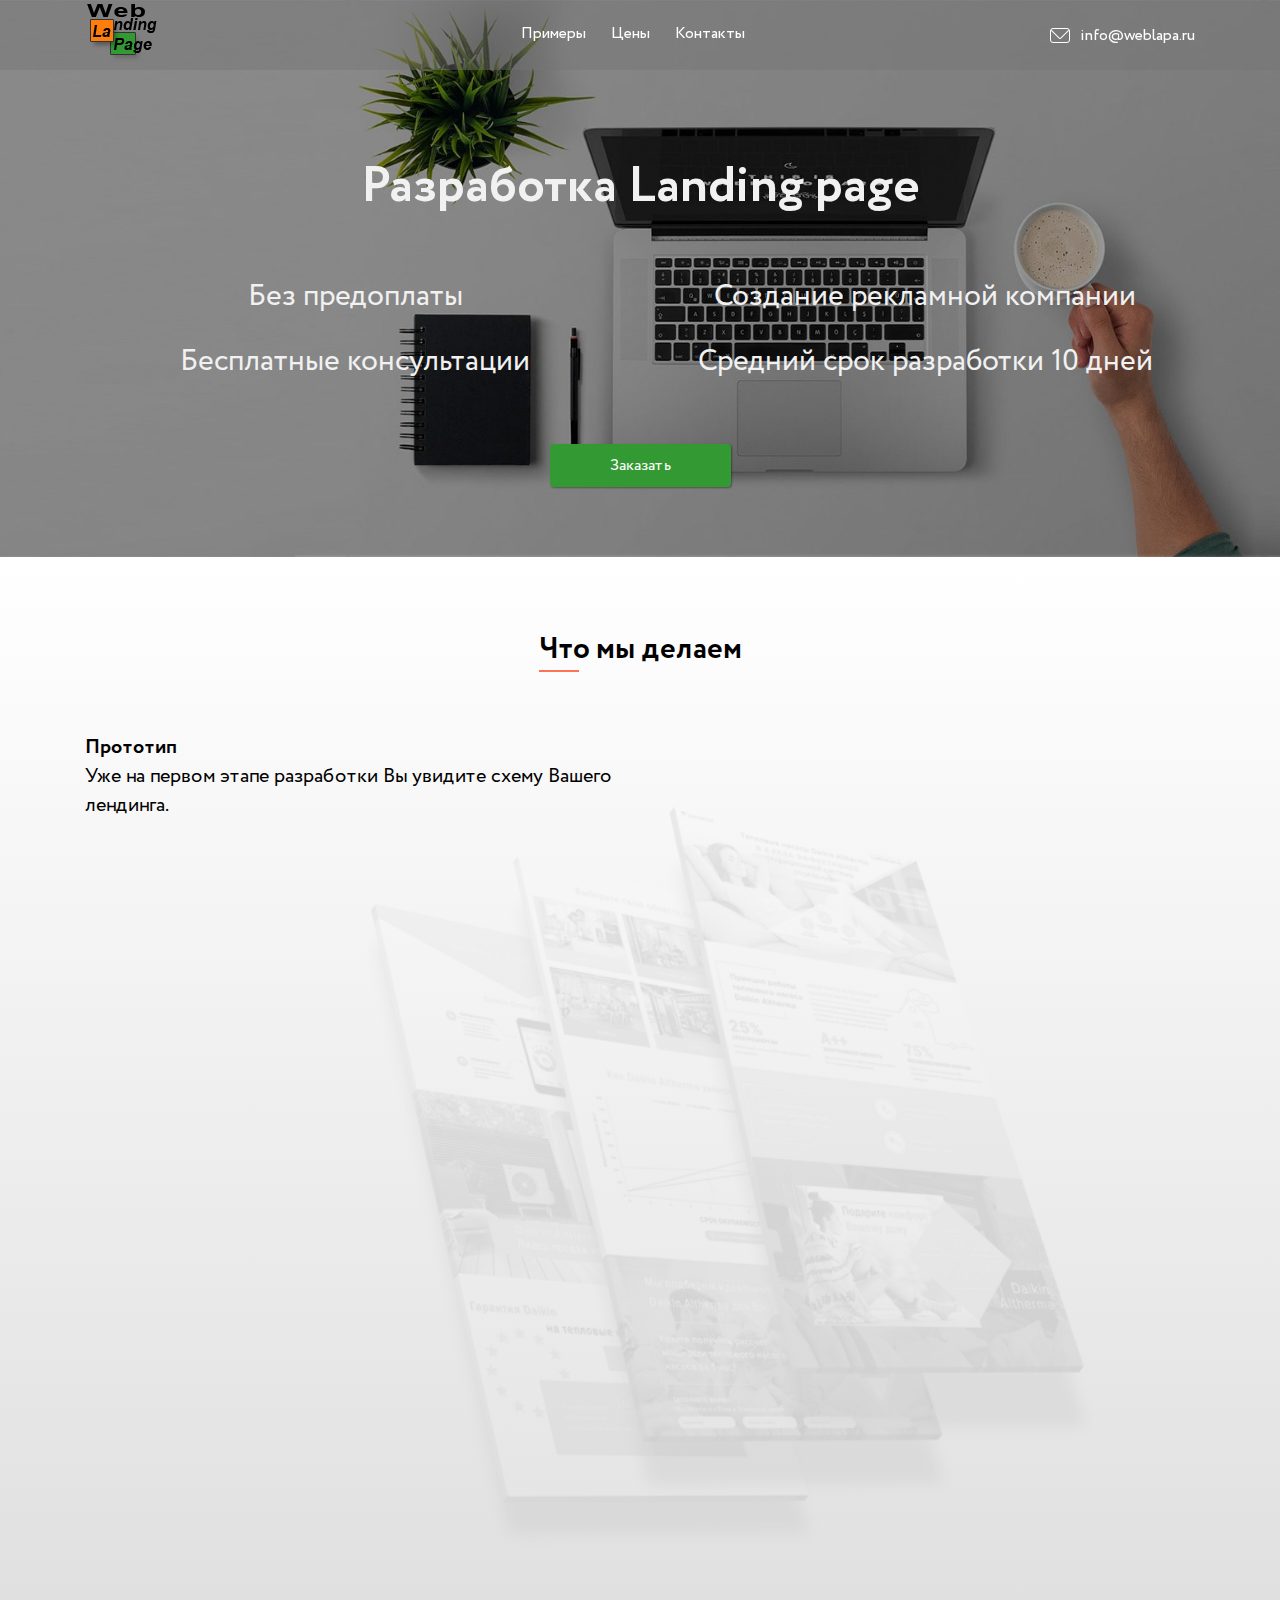
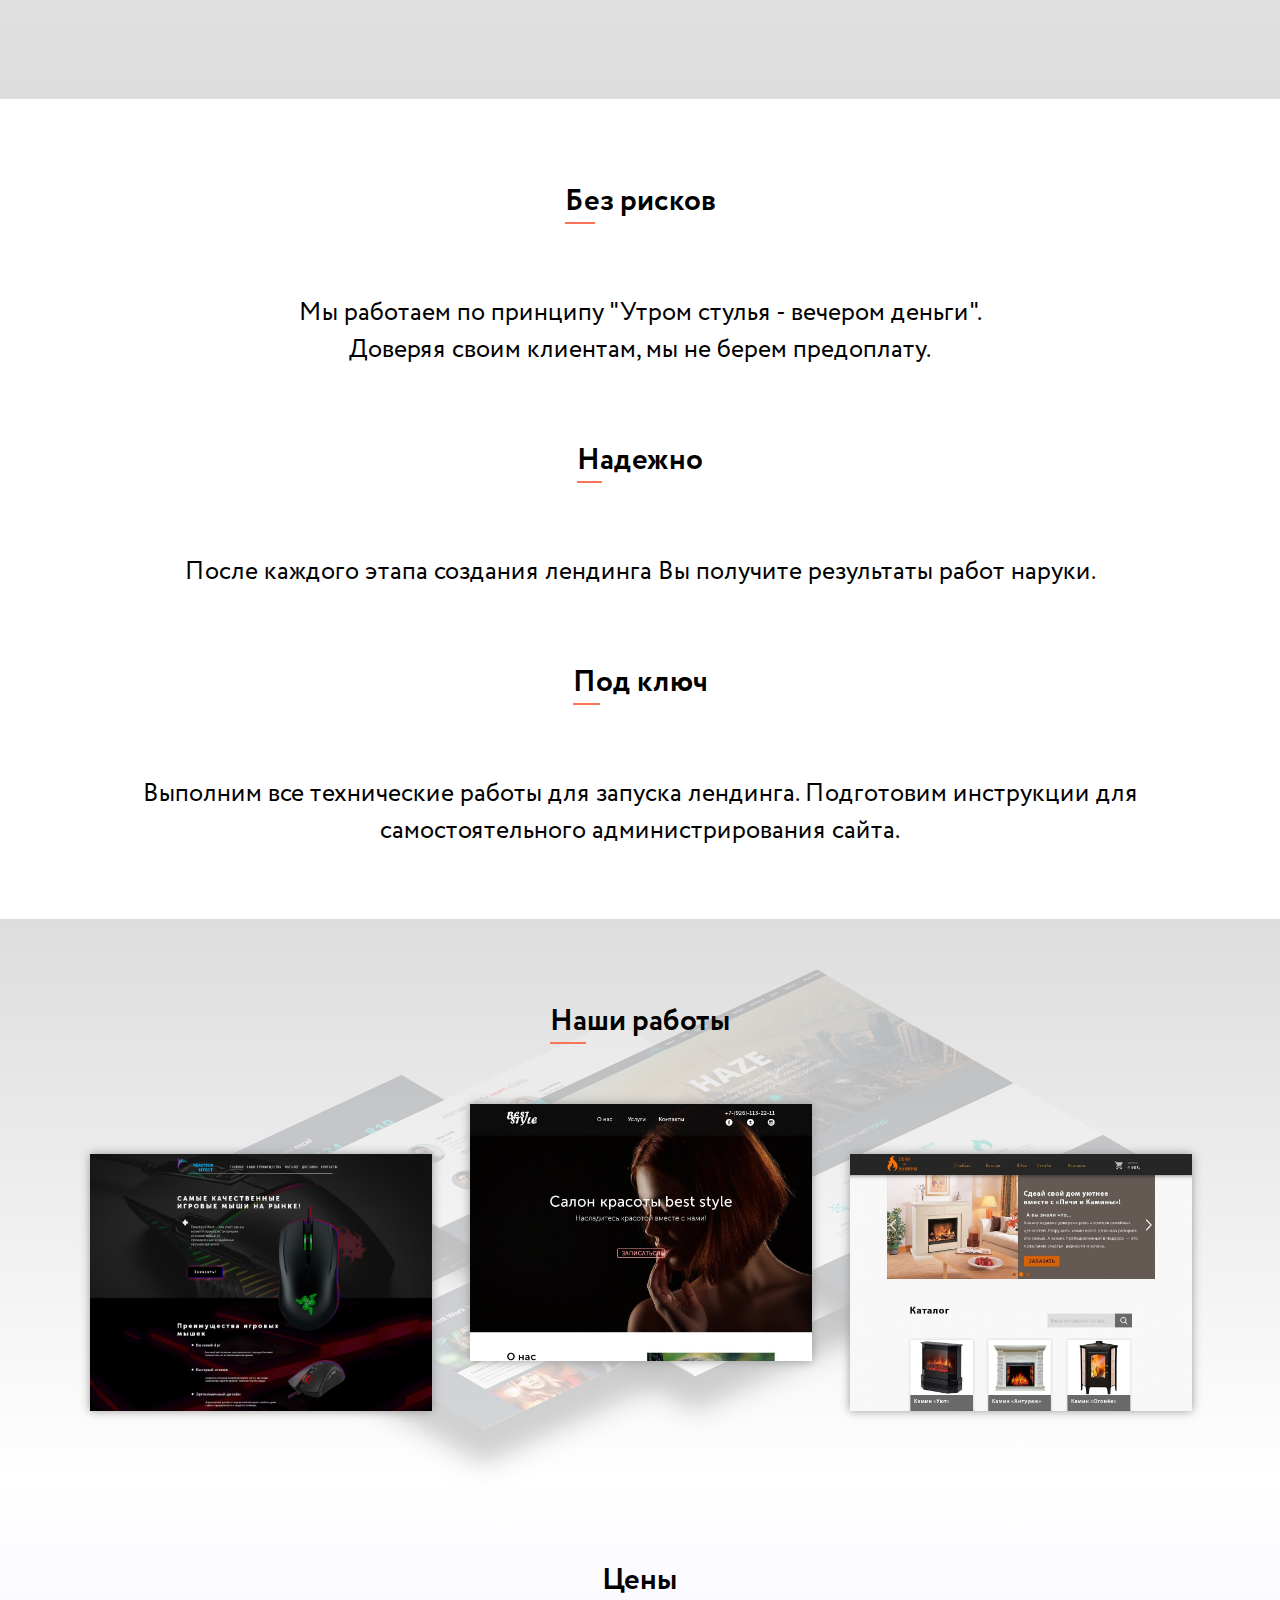
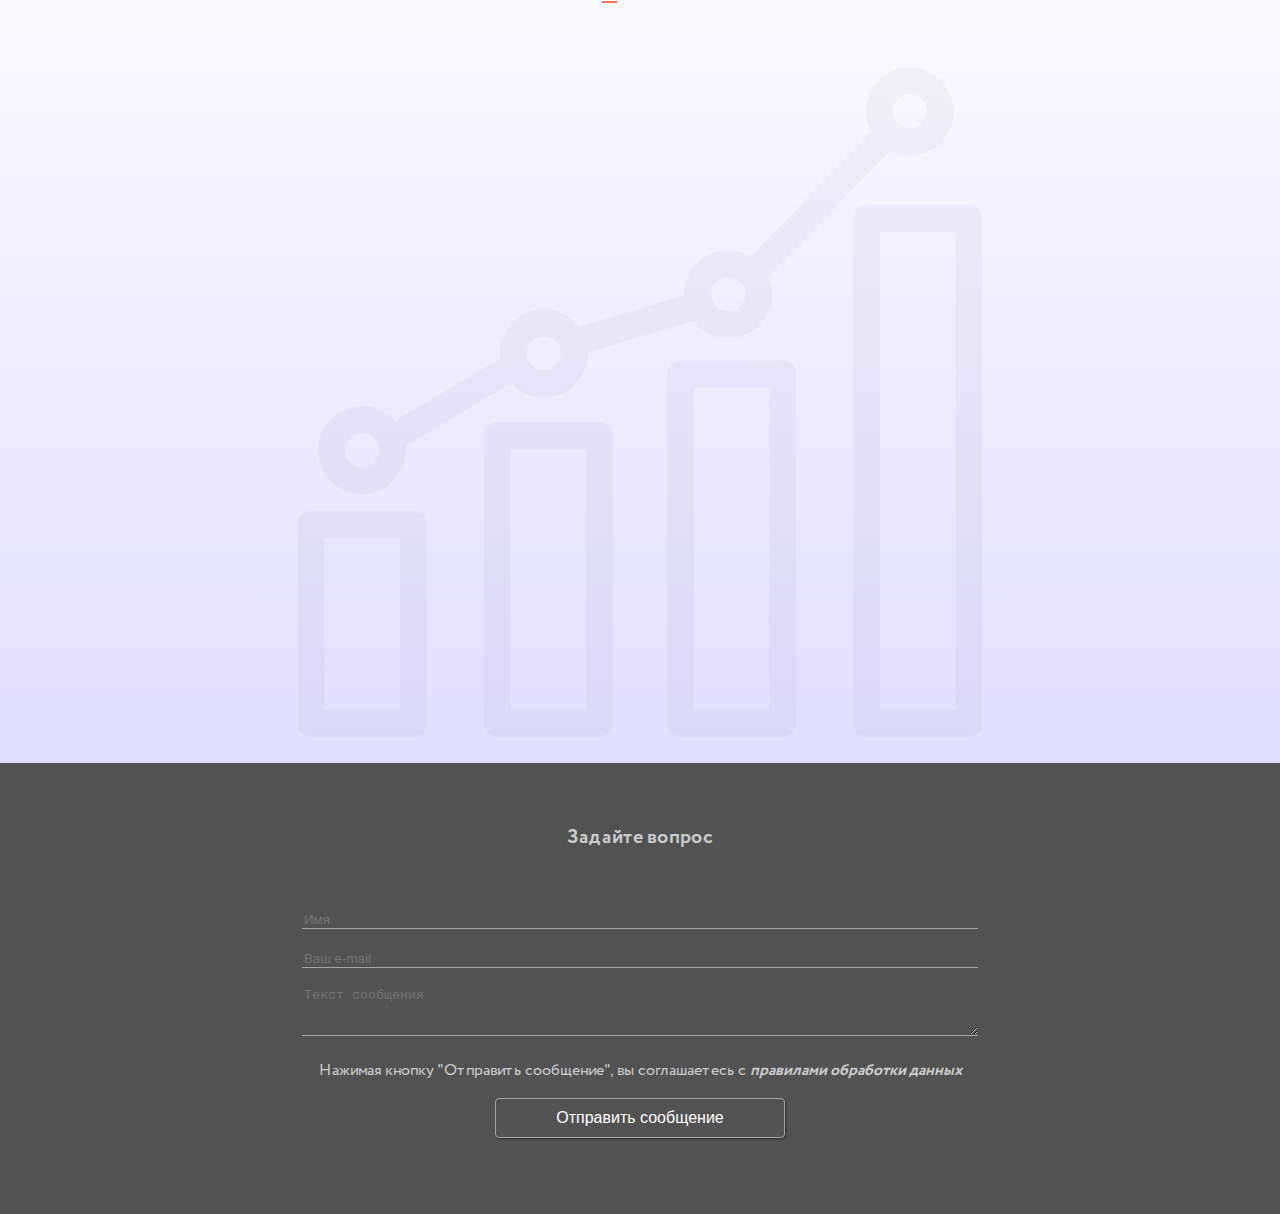
<file: index.html>
<!DOCTYPE html>
<html lang="en">
<head>
  <meta charset="UTF-8">
  <meta name="viewport" content="width=device-width, initial-scale=1.0">
	<!-- <meta http-equiv="X-UA-Compatible" content="ie=edge"> -->
	<script src="vendor/wow.min.js"></script>
	<script>
			new WOW().init();
	</script>
  <link rel="stylesheet" type="text/css" href="css/reboot.css">
	<link rel="stylesheet" type="text/css" href="vendor/bootstrap-grid.min.css">
  <link rel="stylesheet" type="text/css" href="vendor/magnific-popup/magnific-popup.css">
	<link rel="stylesheet" type="text/css" href="css/fonts.css">
	<link rel="stylesheet" type="text/css" href="css/style.css">
	<link rel="stylesheet" type="text/css" href="css/media.css">
	<link rel="stylesheet" type="text/css" href="vendor/animate.min.css">
	<link rel="shortcut icon" href="img/favicon.ico" type="image/x-icon">
	<title>Разработка Landing page</title>
	<meta name="description" content="Создадим лендинг для вашего бизнеса. От 9 990 р. Без предоплаты!!! Бесплатный прототип. Настройка рекламной компании."/>
<!-- Yandex.Metrika counter -->
<script type="text/javascript" >
    (function (d, w, c) {
        (w[c] = w[c] || []).push(function() {
            try {
                w.yaCounter51232111 = new Ya.Metrika2({
                    id:51232111,
                    clickmap:true,
                    trackLinks:true,
                    accurateTrackBounce:true,
                    webvisor:true
                });
            } catch(e) { }
        });

        var n = d.getElementsByTagName("script")[0],
            s = d.createElement("script"),
            f = function () { n.parentNode.insertBefore(s, n); };
        s.type = "text/javascript";
        s.async = true;
        s.src = "https://mc.yandex.ru/metrika/tag.js";

        if (w.opera == "[object Opera]") {
            d.addEventListener("DOMContentLoaded", f, false);
        } else { f(); }
    })(document, window, "yandex_metrika_callbacks2");
</script>
<noscript><div><img src="https://mc.yandex.ru/watch/51232111" style="position:absolute; left:-9999px;" alt="" /></div></noscript>
<!-- /Yandex.Metrika counter -->
</head>

<body>
	<section class="menu-section">
		<div class="container">
        <div class="row header">
					<div class="col-12 col-md-3 logo">
						<div><a href="#"><img src="img/logo2.png" alt="Разработка лендингов" style="padding: 0;max-width: 100%;"></a></div>
					</div>
					<div class="col-12 col-md-6">
						<div class="menu">
							<a href="#portfolio">Примеры</a>
              <a href="#prices">Цены</a>
              <a href="#contacts">Контакты</a>
						</div>
					</div>
					<div class="col-12 col-md-3 contacts">
						<div class="icon">
							<div class="icon-r"></div>
						</div>
						info@weblapa.ru
					</div>
        </div>
		</div>
	</section>
	<section class="header-section" style="background: url(img/bg-header.jpg);background-size: cover;">
		<div class="container">
        <div class="row flex-center">
		  <h1>Разработка Landing page</h1>
        </div>
          <div class="row priveleges">
            <div id="notpay" class="col-md-6 text-center">Без предоплаты<br>
							<div class="div-line"> </div>
						</div>
						<div id="direct" class="col-md-6 text-center">Создание рекламной компании<br>
							<div class="div-line"> </div>
						</div>
          </div>
          <div class="row priveleges">
            <div class="col-md-6 text-center">Бесплатные консультации<br>
							<div class="div-line"></div>
						</div>
            <div id="fastwork" class="col-md-6 text-center">Средний срок разработки 10 дней<br>
							<div class="div-line"></div>
						</div>
          </div>
        <div class="row flex-center" style="margin: 4rem 0 3rem;">
          <a href="#getSite" class="popup btn">Заказать</a>
        </div>
    </div>
  </section>

  <section class="wedo">
			<!-- style="background: url(img/wedo-fone.png);background-size: cover;" -->
    <div class="wedo-fone" style="background: url(img/wedo-fone.png); background-size: cover; background-repeat: no-repeat;"></div>
    <div class="container">
      <div class="row">
				<div class="text-header">
					<h2 class="run_line">Что мы делаем</h2>
				</div>
			</div>
			<div class="row">
				<div class="col-md-6 text-space-around">
					<p class="wow fadeInUp" data-wow-offset=50><strong>Прототип</strong><br>Уже на первом этапе разработки Вы увидите схему Вашего лендинга.</p>
					<p class="wow fadeInUp" data-wow-offset=50><strong>Уникальный дизайн</strong><br>Мы не любим шаблоны. Дизайнеры работают от души.</p>
					<p class="wow fadeInUp" data-wow-offset=50><strong>Домен и хостинг</strong><br>Зарегистрируем домен на ваше имя. Разместим и запустим сайт на хостинге.</p>
					<p class="wow fadeInUp" data-wow-offset=50><strong>Настройка Яндекс метрики</strong><br>Вы сможете видеть детальную статистику посещения Вашего сайта.</p>
				</div>
				<div class="col-md-6 text-center wow fadeIn" data-wow-offset=200>
					<img src="img/prototype.png" alt="Прототип и дизайн">
				</div>
			</div>
			<div class="row">
				<div class="col-md-6 wow fadeIn " data-wow-offset=200>
					<img src="img/adaptive.png" alt="Адаптивный дизайн">
				</div>
				<div class="col-md-6 text-space-around wow fadeIn " data-wow-delay=0.5s data-wow-offset=200>
					<p><strong>Адаптивная верстка</strong><br>Ваш лендинг будет подстраиваться под экраны компьютеров, планшетов и телефонов.</p>
				</div>
			</div>
			<div class="row">
				<div class="col-md-6 text-space-around wow fadeIn " data-wow-offset=200>
					<p><strong>Панель управления</strong><br>Вы самостоятельно сможете редактировать контент.</p>
				</div>
				<div class="col-md-6 text-center wow fadeIn " data-wow-delay=0.5s data-wow-offset=200>
					<img src="img/admpanel.png" alt="Адаптивный дизайн">
				</div>
			</div>
    </div>
  </section>

  <section id="advantages">
    <div class="container">
      	<div class="row">
			<div class="text-header">
				<h2 class="run_line">Без рисков</h2>
			</div>
		</div>
		<div class="row">
			<div class="text-desc text-center">
				Мы работаем по принципу "Утром стулья - вечером деньги". <br>
				Доверяя своим клиентам, мы не берем предоплату.
			</div>
		</div>
		<div class="row">
			<div class="text-header">
				<h2 class="run_line">Надежно</h2>
			</div>
		</div>
		<div class="row">
			<div class="text-desc text-center">
				После каждого этапа создания лендинга Вы получите результаты работ наруки.
			</div>
		</div>
		<div class="row">
			<div class="text-header">
				<h2 class="run_line">Под ключ</h2>
			</div>
		</div>
		<div class="row">
			<div class="text-desc text-center">
				Выполним все технические работы для запуска лендинга. Подготовим инструкции для самостоятельного администрирования сайта.
			</div>
		</div>
    </div>
  </section>
	
  
  <section id="portfolio" class="portfolio">
	<div class="portfolio-fone" style="background: url(img/bg-portfolio.png); background-repeat: no-repeat;"></div>
    <div class="container">
      <div class="row">
				<div class="text-header">
					<h2 class="run_line">Наши работы</h2>
				</div>
			</div>
			<div class="row">
				<div class="col-xs-12 col-md-4 example ex__right">
						<a href="#ex1" class="popup"><img src="img/ex1-min.jpg" alt=""></a>
				</div>
				<div class="col-xs-12 col-md-4 example ex__center">
					<a href="#ex2" class="popup"><img src="img/ex2-min.jpg" alt=""></a>
				</div>
				<div class="col-xs-12 col-md-4 example ex__left">
					<a href="#ex3" class="popup"><img src="img/ex3-min.jpg" alt=""></a>
				</div>
			</div>
    </div>
  </section>

  <section id="prices" class="price-section">
		<!--  style="background: url(img/price-fone.png);background-size: cover;"--> 
    <div class="price-fone" style="background: url(img/price-fone.png); background-size: cover; background-repeat: no-repeat;"></div>
    <div class="container">
        <div class="row">
					<div class="text-header">
						<h2 class="run_line">Цены</h2>
					</div>
		</div>
		<div class="row">
				<div class="col-xs-12 col-sm-6 col-md-3">
					<div class="price-item wow flipInY" data-wow-delay=0.2s data-wow-offset=200>
						<div class="price-item__header">
							Старт
						</div>
						<div class="price-item__body">
							<p class="active">бесплатный прототип</p>
							<p class="active">дизайн</p>
							<p class="active">адаптивная верстка</p>
							<!-- <p class="active">программирование</p> -->
							<p class="active">второй лендинг -40%</p>
							<p class="noactive">панель управления</p>
							<!-- <p class="noactive">написание текста</p> -->
							<p class="noactive">регистрация и подключение домена</p>
							<p class="noactive">хостинг</p>
							<p class="noactive">настройка Яндекс метрики</p>
							<p class="noactive">on-line чат с посетителями</p>
							<p class="noactive">создание и ведение рекламной компании</p>
							<p class="noactive">сопровождение 1 месяц</p>
						</div>
						<div class="price-item__footer">
							6 990 руб.
						</div>
					</div>
				</div>
				<div class="col-xs-12 col-sm-6 col-md-3">
					<div class="price-item wow flipInY" data-wow-delay=0.4s data-wow-offset=200>
						<div class="price-item__header">
							Стандарт
						</div>
						<div class="price-item__body">
							<p class="active">бесплатный прототип</p>
							<p class="active">дизайн</p>
							<p class="active">адаптивная верстка</p>
							<!-- <p class="active">программирование</p> -->
							<p class="active">второй лендинг -40%</p>
							<p class="active">панель управления</p>
							<!-- <p class="active">написание текста</p> -->
							<p class="active">регистрация и подключение домена</p>
							<p class="active">хостинг на <strong>месяц</strong></p>
							<p class="noactive">настройка Яндекс метрики</p>
							<p class="noactive">on-line чат с посетителями</p>
							<p class="noactive">создание и ведение рекламной компании</p>
							<p class="noactive">сопровождение 1 месяц</p>
						</div>
						<div class="price-item__footer">
							9 990 руб.
						</div>
					</div>
				</div>
				<div class="col-xs-12 col-sm-6 col-md-3">
					<div class="price-item wow flipInY" data-wow-delay=0.6s data-wow-offset=200>
						<div class="price-item__header">
							Расширенный
						</div>
						<div class="price-item__body">
							<p class="active">бесплатный прототип</p>
							<p class="active">дизайн</p>
							<p class="active">адаптивная верстка</p>
							<!-- <p class="active">программирование</p> -->
							<p class="active">второй лендинг -40%</p>
							<p class="active">панель управления</p>
							<!-- <p class="active">написание текста</p> -->
							<p class="active">регистрация и подключение домена</p>
							<p class="active">хостинг на <strong>6</strong> месяцев</p>
							<p class="active">настройка Яндекс метрики</p>
							<p class="noactive">on-line чат с посетителями</p>
							<p class="noactive">создание и ведение рекламной компании</p>
							<p class="active">сопровождение 1 месяц</p>
						</div>
						<div class="price-item__footer">
							11 990 руб.
						</div>
					</div>
				</div>
				<div class="col-xs-12 col-sm-6 col-md-3">
					<div class="price-item wow flipInY" data-wow-delay=0.8s data-wow-offset=200>
						<div class="price-item__header">
							Бизнес
						</div>
						<div class="price-item__body">
							<p class="active">бесплатный прототип</p>
							<p class="active">дизайн</p>
							<p class="active">адаптивная верстка</p>
							<!-- <p class="active">программирование</p> -->
							<p class="active">второй лендинг -40%</p>
							<p class="active">панель управления</p>
							<!-- <p class="active">написание текста</p> -->
							<p class="active">регистрация и подключение домена</p>
							<p class="active">хостинг на <strong>год</strong></p>
							<p class="active">настройка Яндекс метрики</p>
							<p class="active">on-line чат с посетителями</p>
							<p class="active">создание и ведение рекламной компании</p>
							<p class="active">сопровождение 1 месяц</p>
						</div>
						<div class="price-item__footer">
							27 990 руб.
						</div>
					</div>
				</div>
		</div>
		<div class="row flex-center wow fadeIn" data-wow-delay=0.3s style="margin: 2rem 0 3rem;">
			<a href="#getSite" class="popup btn"/>Заказать</a>
		</div>
    </div>
	</section>
	
  <section id="contacts" class="footer-section">
    <div class="container">
      <!--<div class="row text-header">
				<h2>Контакты</h2>
			</div>-->
			<div class="row justify-content-md-center">
				<!--<div class="col-xs-12 col-sm-4">
					<p><strong>Все вопросы по разработке лендинга отправляйте на эл.адрес:</strong><br>email@mail.ru</p>
				</div>-->
				<div class="col-md-8 ">
					<H3 class="text-center">Задайте вопрос</H3>
					<form id="sendMsg">
						<div id="fields" class="text-center">
							<input type="hidden" name="formType" value="sendMsg">
							
							<p><input type="text" name="clientName" id="clientName" placeholder="Имя" required> </p>
							
							<p><input type="email" name="clientEmail" id="clientEmail" placeholder="Ваш e-mail" required> </p>
							
							<p><textarea name="message" cols="1" rows="3" id="desc" placeholder="Текст сообщения" required></textarea></p>
							
							<p>Нажимая кнопку "Отправить сообщение", вы соглашаетесь с <a href="soglasie.html" target="_blank">правилами обработки данных</a></p>
							<p><button type="submit" id="submit" class="btn">Отправить сообщение</button></p>
						</div>
						<div id="note"></div>
					</form>
				</div>
			</div>
		<div class="row flex-center">
				<a href="https://api.whatsapp.com/send?phone=79625354208" class="btn btn-whatsapp">Спросить в WhatsApp</a>
		</div>	
    </div>
  </section>

	<section class="hidden">
		<form id="getSite">
			<H3>Заявка на разработку лендинга</H3>
			<!--<div>Заполните свои контактные данные. Наш сотрудник свяжется с Вами для обсуждения деталей.</div>-->
			<div id="fields">
				<input type="hidden" name="formType" value="getSite">
					
					<p><label for="clientName">Ваше имя</label><input type="text" name="clientName" id="clientName" placeholder="" required> </p>
					
					<p><label for="clientEmail">Электронная почта</label><input type="email" name="clientEmail" id="clientEmail" placeholder="E-mail" required> </p> 
					
				<!--<p><label for="siteType">Номер телефона (10 символов)*</label><input type="tel" name="clientPhone" id="clientPhone" pattern="[0-9_-]{10}" title="Введите 10 цифр номера телефона" placeholder="" required> </p>-->

					<label for="siteType">Пакет услуг</label>
					
					<ul>
						<li>
							<input type="radio" id="start" name="siteType" value="start">
							<label for="start">Старт</label>
							<div class="check"></div>
						</li>
						
						<li>
							<input type="radio" id="standart" name="siteType" value="standart">
							<label for="standart">Стандарт</label>
							<div class="check"></div>
						</li>
						
						<li>
							<input type="radio" id="extend" name="siteType" value="extend">
							<label for="extend">Расширенный</label>
							<div class="check"></div>
						</li>

						<li style="margin-bottom: 3rem;">
							<input type="radio" id="bussines" name="siteType" value="bussines">
							<label for="bussines">Бизнес</label>
							<div class="check"></div>
						</li>
					</ul>

					<label for="desc">Пожелания к сайту</label>
					<textarea name="message" cols="1" rows="3" id="desc" placeholder="" style="width:98%" ></textarea>
					
					<p>Нажимая кнопку "Отправить заказ", вы соглашаетесь с <a href="soglasie.html" target="_blank">правилами обработки данных</a></p>
					
					<p class="text-center"><button type="submit" id="submit" class="btn">Отправить заказ</button></p>
			</div>
			<div id="note"></div>
	</form>
	
	<div id="ex1" class="text-center ex-max"><img src="img/ex1.jpg" alt="Пример работ при разработке лендинга."></div>
	<div id="ex2" class="text-center ex-max"><img src="img/ex2.jpg" alt="Пример работ при разработке лендинга."></div>
	<div id="ex3" class="text-center ex-max"><img src="img/ex3.jpg" alt="Пример работ при разработке лендинга."></div>
		

	</section>

<script src="js/jquery-3.3.1.min.js"></script>
<script src="vendor/magnific-popup/jquery.magnific-popup.js"></script>
<script src="js/script.js"></script>
</body>
</html>
</file>
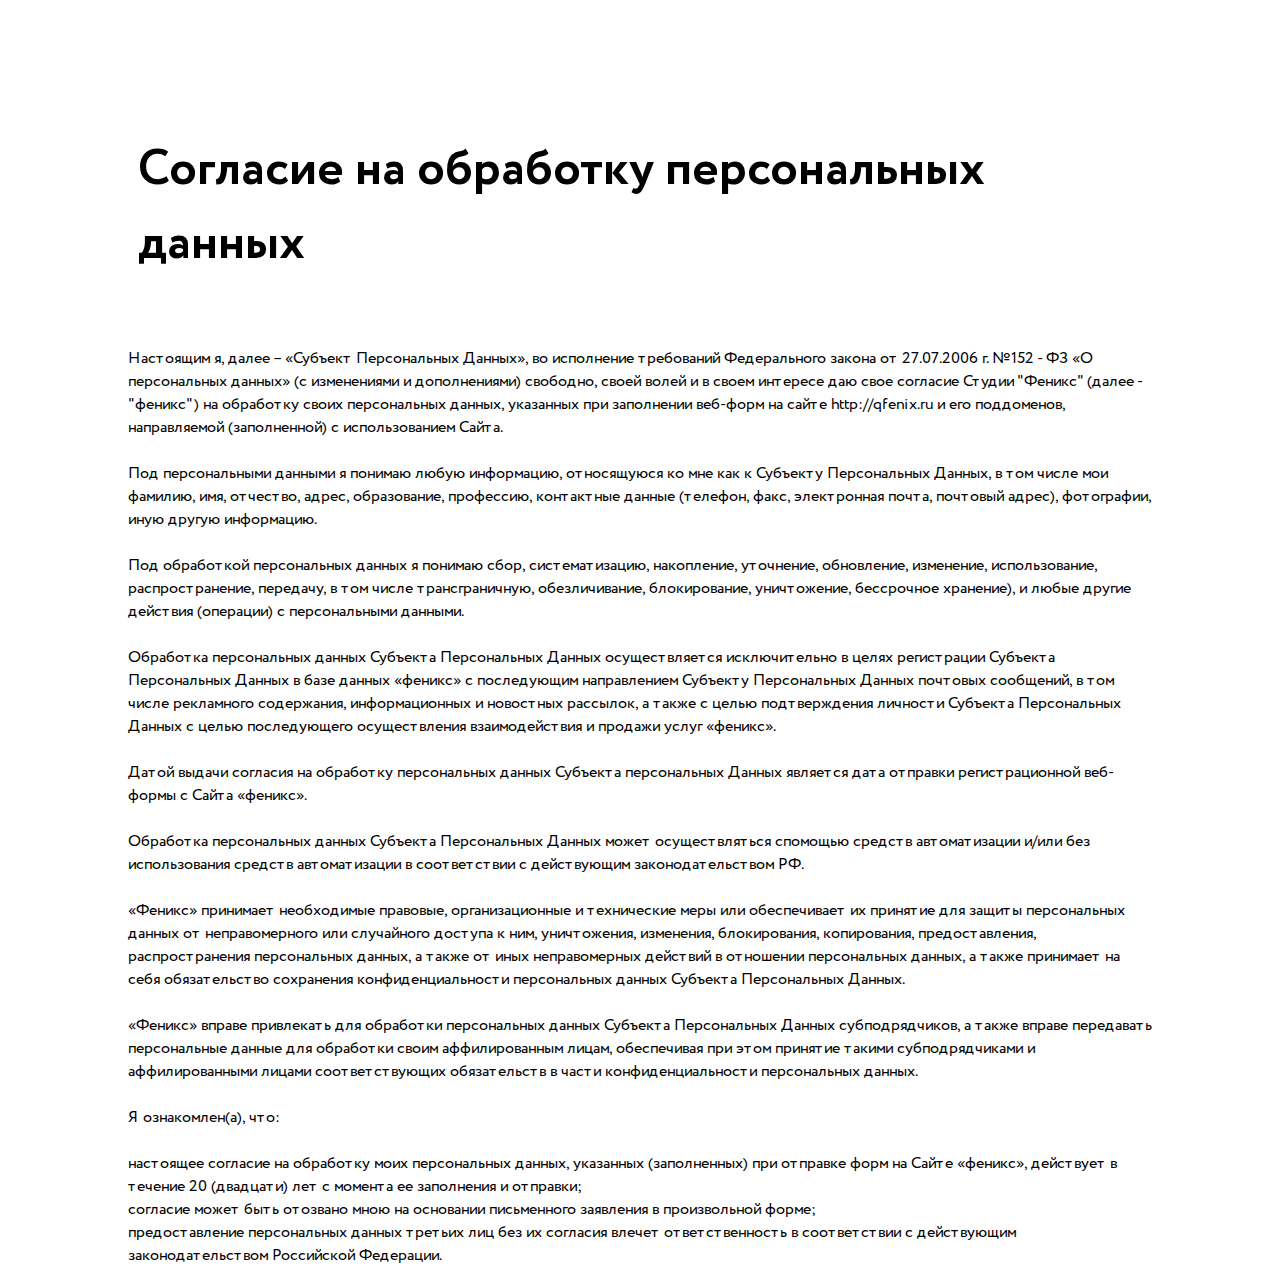
<file: soglasie.html>
<!DOCTYPE html>
<html lang="en">
<head>
  <meta charset="UTF-8">
  <meta name="viewport" content="width=device-width, initial-scale=1.0">
  <!-- <meta http-equiv="X-UA-Compatible" content="ie=edge"> -->
  <link rel="stylesheet" type="text/css" href="css/reboot.css">
	<link rel="stylesheet" type="text/css" href="css/bootstrap-grid.min.css">
  <link rel="stylesheet" type="text/css" href="css/fonts.css">
	<link rel="stylesheet" type="text/css" href="css/style.css">
	<link rel="stylesheet" type="text/css" href="css/media.css">
  <title>Разработка Landing page</title>
</head>

<body>
<!--=== main ===-->
	
	<main class="main" style="display: flex;
    justify-content: center;">
		
	<!-- main-content -->
		<div class="main_content" style="width: 80%;">
			<br><h1>Согласие на обработку персональных данных</h1>
			<p>Настоящим я, далее – «Субъект Персональных Данных», во исполнение требований Федерального закона от 27.07.2006 г. №152 - ФЗ «О персональных данных» (с изменениями и дополнениями) свободно, своей волей и в своем интересе даю свое согласие Студии "Феникс" (далее - "феникс") на обработку своих персональных данных, указанных при заполнении веб-форм на сайте http://qfenix.ru и его поддоменов, направляемой (заполненной) с использованием Сайта.
<br><br>
Под персональными данными я понимаю любую информацию, относящуюся ко мне как к Субъекту Персональных Данных, в том числе мои фамилию, имя, отчество, адрес, образование, профессию, контактные данные (телефон, факс, электронная почта, почтовый адрес), фотографии, иную другую информацию.
<br><br>
Под обработкой персональных данных я понимаю сбор, систематизацию, накопление, уточнение, обновление, изменение, использование, распространение, передачу, в том числе трансграничную, обезличивание, блокирование, уничтожение, бессрочное хранение), и любые другие действия (операции) с персональными данными.
<br><br>
Обработка персональных данных Субъекта Персональных Данных осуществляется исключительно в целях регистрации Субъекта Персональных Данных в базе данных «феникс» с последующим направлением Субъекту Персональных Данных почтовых сообщений, в том числе рекламного содержания, информационных и новостных рассылок, а также с целью подтверждения личности Субъекта Персональных Данных с целью последующего осуществления взаимодействия и продажи услуг «феникс».
<br><br>
Датой выдачи согласия на обработку персональных данных Субъекта персональных Данных является дата отправки регистрационной веб-формы с Сайта «феникс».
<br><br>
Обработка персональных данных Субъекта Персональных Данных может осуществляться спомощью средств автоматизации и/или без использования средств автоматизации в соответствии с действующим законодательством РФ.
<br><br>
«Феникс» принимает необходимые правовые, организационные и технические меры или обеспечивает их принятие для защиты персональных данных от неправомерного или случайного доступа к ним, уничтожения, изменения, блокирования, копирования, предоставления, распространения персональных данных, а также от иных неправомерных действий в отношении персональных данных, а также принимает на себя обязательство сохранения конфиденциальности персональных данных Субъекта Персональных Данных.
<br><br>
«Феникс» вправе привлекать для обработки персональных данных Субъекта Персональных Данных субподрядчиков, а также вправе передавать персональные данные для обработки своим аффилированным лицам, обеспечивая при этом принятие такими субподрядчиками и аффилированными лицами соответствующих обязательств в части конфиденциальности персональных данных.
<br><br>
Я ознакомлен(а), что:
<br><br>
настоящее согласие на обработку моих персональных данных, указанных (заполненных) при отправке форм на Сайте «феникс», действует в течение 20 (двадцати) лет с момента ее заполнения и отправки;<br>
согласие может быть отозвано мною на основании письменного заявления в произвольной форме;<br>
предоставление персональных данных третьих лиц без их согласия влечет ответственность в соответствии с действующим законодательством Российской Федерации.</p>
		</div><!-- main-content -->
		
	</main>
	
<!--=== footer ===-->
<!--<?php include 'footer.php' ?>-->
</body>
</html>
</file>
<file: css/reboot.css>
html{
	font-family: sans-serif;
	font-size: 10px;
}
body{
	margin: 0;
	padding: 0;
}

a{
	text-decoration: none;
}

h1, h2, h3, h4, h5, h6 {
	margin: 0;
	padding: 0;
	font-size: 1rem;
}
</file>
<file: css/fonts.css>
@font-face {
	font-family: 'Circe';
	src: url('../fonts/Circe/Circe-Regular.eot');
	src: local('Circe'), local('Circe-Regular'),
		url('../fonts/Circe/Circe-Regular.eot?#iefix') format('embedded-opentype'),
		url('../fonts/Circe/Circe-Regular.woff') format('woff'),
		url('../fonts/Circe/Circe-Regular.ttf') format('truetype');
	font-weight: normal;
	font-style: normal;
}

@font-face {
	font-family: 'Circe';
	src: url('../fonts/Circe/Circe-Bold.eot');
	src: local('Circe Bold'), local('Circe-Bold'),
		url('../fonts/Circe/Circe-Bold.eot?#iefix') format('embedded-opentype'),
		url('../fonts/Circe/Circe-Bold.woff') format('woff'),
		url('../fonts/Circe/Circe-Bold.ttf') format('truetype');
	font-weight: bold;
	font-style: normal;
}
</file>
<file: css/style.css>
*{
	/* border: 1px solid #dddddd; */
}
body{
	font-size: 1.6rem;
	font-family: 'Circe';
}
.row{
	/*padding: 2rem 0;*/
	/* border: 1px solid hsl(258, 82%, 43%); */
}
p{
	height: fit-content;
	/* border: 1px solid #2d8505; */
}
form a {
	font-style: italic;
    font-weight: bold;
    color: inherit;
}
img{
	max-width: 90%;
	padding: 2rem;
}
section{
	/* border: 1px solid #dddddd; */
	padding: 4rem;
}
h1, h2, h3, h4, h5, h6 {
	margin: 0;
	padding: 0;
}
h1{
	font-size: 5rem;
	margin-top: 6rem;
	padding: 1em 1rem 1em 1rem;
}
h2{
	font-size: 3rem;
	padding: 1.5em 1rem 1.5em 1rem;
	/* border: 1px solid #dddddd; */
}
h3{
	font-size: 2rem;
	padding: 1em 1rem 0.5em 1rem;
}
h4{
	font-size: 2rem;
	padding: 1em 1rem 0.5em 1rem;
}

/*---text------*/

.flex-center{
	justify-content: center;
	text-align: center;
}
.text-center{
	text-align: center;
}
.text-space-around{
	display: flex;
  flex-flow: row wrap;
  align-content: space-around;
}


/*---block------*/
.menu-section{
	background: rgba(116, 116, 116, 0.44);
	align-items: center;
	height: 70px;
	padding: 1rem 0;
	/*width: 100%;*/
	display: flex;
	position: fixed;
	right: 0; 
	left: 0;
	justify-content: space-around;
	z-index: 99;
}

.menu{
	margin: 0;
	padding: 15px;
	display: flex;
	justify-content: center;
}
.menu a{
	padding: 5px;
	display: flex;
	flex-wrap: nowrap;
	justify-content: center;
	margin-right: 15px;
	/*align-items: center;*/
	color: #fff;
}
.menu a:hover {
	color: #FF8401;
}

.icon{
	margin-right: 1rem;
    width: 2rem;
    height: 1.5rem;
	border: 1px solid #ffffff;
	border-radius: 3px;
	overflow: hidden;
}
.icon-r{
	-moz-transform: rotate(45deg); /* Для Firefox */
    -ms-transform: rotate(45deg); /* Для IE */
    -webkit-transform: rotate(45deg); /* Для Safari, Chrome, iOS */
    -o-transform: rotate(45deg); /* Для Opera */
    transform: rotate(45deg);
	margin-top: -1.1rem;
    width: 1.8rem;
    height: 1.8rem;
	border: 1px solid #ffffff;
	border-radius: 2px;
}
.contacts {
	display: flex;
    justify-content: flex-end;
    align-items: center;
	color: #fff;
}
.logo {
	width: 100px;
	/* height: 30px; */
	/* border: 1px solid #99cc66; */
	display: flex;
  justify-content: flex-start;
  align-items: center;
	color: #fff;
}
.logo>a>img{
	max-width: 100%;
	padding: 0;
}

.header-section{
	color: rgb(241, 241, 241);
	/*margin-top: -5rem;*/
}
.header{
	
}

.text-header{
	justify-content: center;
	position: relative;
	margin: 4rem auto;
}
.text-desc{
	margin: 3rem auto;
	font-size: 2.5rem;
}
.run_line{
	padding: 0;
}
.run_line:hover:before{
	width: 100%;
    left: 0;
}
.run_line::before{
	display: inline-block;
	content: '';
    bottom: 0;
    left: 0;
    position: absolute;
    width: 20%;
    height: 2px;
    background-color: #fc7356;
    transition: 0.2s;
}

.priveleges{
	font-size: 3rem;
	/*padding: 3rem 0;*/
}
.priveleges .text-center{
	padding-bottom: 2rem;
}
.div-line{
	display: inline-block;
    width: 20%;
    /* height: 5px; */
    border-bottom: 0.1em solid #99cc66;
}
.wedo{
	background: linear-gradient(to top, #dddddd, #ffffff);
	padding: 3rem 0;
	font-size: 2rem;
}
.wedo-fone{
	width: 100%;
    height: 130%;
    position: absolute;
    /* opacity: 0.5; */
    /* left: 20%; */
    /* margin-top: 10rem; */
}
.portfolio{
	background: #cecece;
	background: linear-gradient(to top, rgba(0,0,0, 0), #dddddd);
}
.portfolio-fone{
	width: 100%;
    height: 70%;
    position: absolute;
    opacity: 0.2;
}
.wedo p{
	padding-bottom: 2rem;
	margin-bottom: 0;
}
.after-line{
	width: 100%;
	height: 2px;
	border: 1px solid #ff8000;
}


.example{
	padding: 0;
	margin: 0;
}
.example img{
	box-shadow: 0px 0px 9px #989898;
	padding: 0;
	margin: 2rem;
}

.ex-max{
	width: 80%;
  margin: auto;
}
.ex__right{
	text-align: right; 
	padding-top: 5rem;
}
.ex__center{
	text-align: center;
}
.ex__left{
	text-align: left; padding-top: 5rem;
}

.price-section{
	display: flex;
    justify-content: center;
	background: linear-gradient(to top, #e2deff, #ffffff);
	/* background: url(img/adaptive.png); */
	/*padding-bottom: 4rem;*/
}
.price-fone{
	width: 60%;
    height: 80%;
    position: absolute;
    opacity: 0.03;
	/* left: 10%; */
	margin-top: 10rem;
}
.price-item{
	margin-bottom: 4rem;
	border: 1px solid #99cc66;
	border-radius: 10px;
	/* box-shadow: 0px 1px 11px #989898; */
}

.price-item__header{
	display: flex;
    justify-content: center;
    align-items: center;
	background: #bcef89;
	border-bottom: 1px solid #99cc66;
	border-radius: 10px 10px 0 0;
	font-size: 2rem;
	/* text-align: center; */
	height: 5rem;
}
.price-item__body{
	/* background: #fdefdd; */
}

.price-item__body .noactive, .active{
	margin: 0;
	line-height: 1.8rem;
    padding: 1rem;
	/* padding-bottom: 1rem; */
	text-align: center;
	border-bottom: 1px dotted #ddd;
}
.price-item__body .noactive{
	color: #9c9c9c;
	text-decoration: line-through;
}
/*.price-item__body .active{
	padding: 0 1rem;
	text-align: center;
	border-bottom: 1px dotted #ddd;
}*/
.price-item__footer{
	display: flex;
    justify-content: center;
    align-items: center;
	background: #bcef89;
	border-top: 1px solid #99cc66;
	border-radius: 0 0 10px 10px;
	font-size: 2rem;
	/* text-align: center; */
}

.footer-section{
	background: #525252;
	color: #cccccc;
}
.hidden{
	display: none;
}



/*==footer form===*/

.footer-section form{
	background-color: rgba(0,0,0, 0);
	color: #ccc;
	max-width: 100%;
}
.footer-section input, textarea, select{
	background-color: rgba(0,0,0, 0) !important;
	border-radius: 0px;
	border: 0px solid #A5A5A5;
	border-bottom: 1px solid #A5A5A5;
	width:98%;
	outline-width: 0;
}


.error {
  border: 1px solid #ff8c00;
  padding: 10px;
  background: #FFDF97;
  text-align: left;
  border-radius: 3px;
}
#sendMsg .error{
	background: rgba(0, 0, 0, 0);
}
.ok {
  border: 1px #BCEF89 solid;
  margin-bottom: 15px;
  padding: 10px;
  background: #f5f9fd;
  text-align: center;
  border-radius: 3px;
}
/*.field_head{
	font-size: 1.2em;
	margin-top: 2em;
	margin-bottom: 1em;
}*/
/*.checkbox{
	width: 16px;
	height: 16px;
	margin-right: 10px;
}*/


/*==popup form==*/

form{
	padding: 20px 20px;
	background-color: #f9f9f9;
	max-width: 50%;
	margin: auto;
	position: relative;
	margin-top: 1rem;
    border-radius: 1rem;
}

#getSite input, #getSite textarea{
	outline:none;
	width: 100%;
}

#getSite input{
	height: 1.8em;
	}
#getSite input, #getSite textarea, #getSite select{
  border-radius: 4px;
  font-size: 1em; 
  border: 1px solid #A5A5A5;
}

/*кнопка закрытия формы*/
.mfp-close-btn-in .mfp-close {
    color: #ff8c00;
}

#getSite label{
	font-size: 2rem;
	display: block;
	/*font-style: italic;*/
}

#getSite ul{
  margin: 0;
}

#getSite ul li{
  /*color: #e76d98;*/
  display: block;
  position: relative;
  float: left;
  width: 100%;
  /*height: 100px;*/
  /*border-bottom: 1px solid #333;*/
}

#getSite ul li input[type=radio]{
  position: absolute;
  visibility: hidden;
}

#getSite ul li label{
  color: #a7a7a7;
  display: block;
  position: relative;
  font-weight: 300;
  font-size: 1.35em;
  padding: 25px 25px 25px 80px;
  /*margin: 10px auto;*/
  height: 30px;
  z-index: 9;
  cursor: pointer;
  -webkit-transition: all 0.25s linear;
}

#getSite ul li:hover label{
	color: #3f3f3f;
}

#getSite ul li .check{
  display: block;
  position: absolute;
  border: 2px solid #AAAAAA;
  border-radius: 100%;
  height: 25px;
  width: 25px;
  top: 30px;
  /*left: 20px;*/
	z-index: 5;
	transition: border .25s linear;
	-webkit-transition: border .25s linear;
}

#getSite ul li:hover .check {
  border: 2px solid #3f3f3f;
}

#getSite ul li .check::before {
  display: block;
  position: absolute;
	content: '';
  border-radius: 100%;
  height: 10px;
  width: 10px;
  top: 5px;
	left: 5px;
  margin: auto;
	transition: background 0.25s linear;
	-webkit-transition: background 0.25s linear;
}

#getSite input[type=radio]:checked ~ .check {
  border: 2px solid #3f3f3f
}

#getSite input[type=radio]:checked ~ .check::before{
  background: #3f3f3f;
}

#getSite input[type=radio]:checked ~ label{
  color: #3f3f3f;
}



/*==buttons==*/

.btn{
	font-size: 1em;
	border:0px solid #ccc;
	border-radius: 4px;
	background:#339933;
	padding: 1rem 6rem;
	box-shadow: 1px 1px 2px rgba(0,0,0,0.35);
	text-align:center; /*выравнивание текста по центру*/
	color:#fff;
	text-decoration:none;  /*убрать подчёркивание у ссылки*/
	width:auto;  /*ширина кнопки*/
	margin:auto;  /*выравнивание кнопки по центру*/
	-webkit-transition: all 0.5s ease;
	-moz-transition: all 0.5s ease;
	transition: all 0.3s ease;
}
.btn-whatsapp{
	display: none;
	background:rgba(0, 0, 0, 0);
	border:1px solid #ccc;
	font-family: Arial;
}
.btn:hover{
	box-shadow: 3px 3px 4px rgba(0,0,0,0.5);
}

#sendMsg .btn{
	background:rgba(0,0,0, 0);
	border:1px solid #a5a5a5;
	box-shadow: 1px 1px 2px rgba(0,0,0,0.5)
}
#sendMsg .btn:hover{
	background:rgba(0,0,0, 0);
	border:1px solid #a5a5a5;
	box-shadow: 3px 3px 4px rgba(0,0,0,0.5)
}
/*.copyright{
	background-color: #363839;
	color: #dddddd;
	font-size: 12px;
	text-align: center;
	margin: 0;
	padding: 5px;
	border-top: 1px solid #4b4c4d;
}*/
</file>
<file: css/media.css>
@media (min-width: 768px){
.div-line {
    display: none;
}


}

@media (max-width: 768px){

.ex__right, .ex__center, .ex__left{
    text-align: center;
	padding-top: 0;
}
form{
    max-width: 90%
}

.contacts, .logo{
justify-content: center;
}
.menu-section{
    height: auto;
    position: absolute;
}
h1{
    margin-top: 10rem;
}
.menu{
    padding: 0;
}
.price-fone, .wedo-fone, .portfolio-fone{
    display: none;
}
.price-item{
    animation-delay: 0s;
}
.price-item__body .noactive, .active{
	line-height: 1.4rem;
}
.btn-whatsapp{
    display: flex;
}
}
</file>
